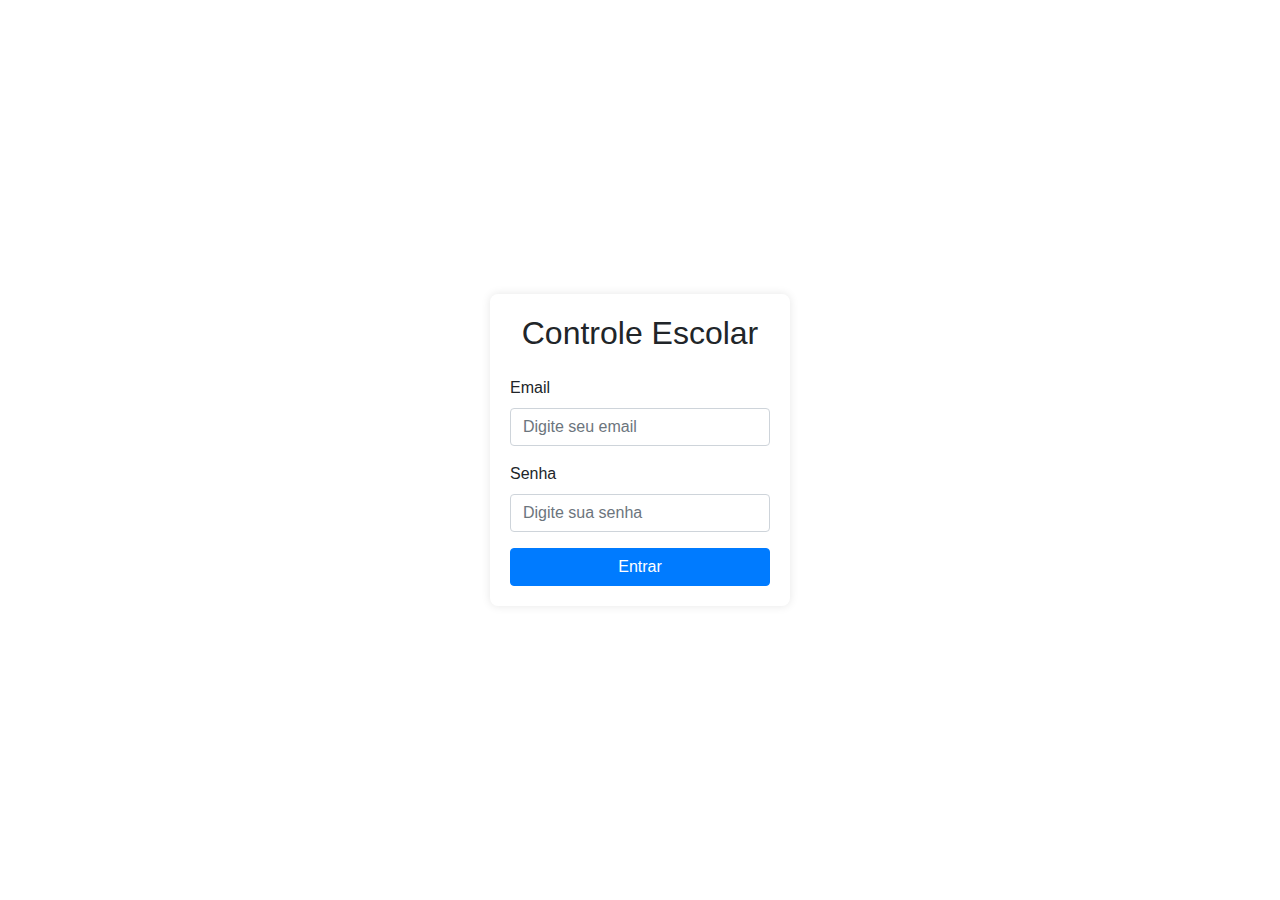
<file: Views/index.html>
<!DOCTYPE html>
<html lang="en">
<head>
    <meta charset="UTF-8">
    <meta name="viewport" content="width=device-width, initial-scale=1.0">
    <title>Controle Escolar</title>
    <link rel="stylesheet" type="text/css" href="style.css">
    <link href="https://maxcdn.bootstrapcdn.com/bootstrap/4.0.0/css/bootstrap.min.css" rel="stylesheet">
</head>
<body>
    <div class="login-container">
        <h2 class="text-center mb-4">Controle Escolar</h2>
        <form>
            <div class="form-group">
                <label for="email">Email</label>
                <input type="email" class="form-control" id="email" placeholder="Digite seu email">
            </div>
            <div class="form-group">
                <label for="password">Senha</label>
                <input type="password" class="form-control" id="password" placeholder="Digite sua senha">
            </div>
            <button type="submit" class="btn btn-primary btn-block">Entrar</button>
        </form>
    </div>
    <script src="https://code.jquery.com/jquery-3.2.1.slim.min.js"></script>
    <script src="https://cdnjs.cloudflare.com/ajax/libs/popper.js/1.11.0/umd/popper.min.js"></script>
    <script src="https://maxcdn.bootstrapcdn.com/bootstrap/4.0.0/js/bootstrap.min.js"></script>
</body>
</html>
</file>
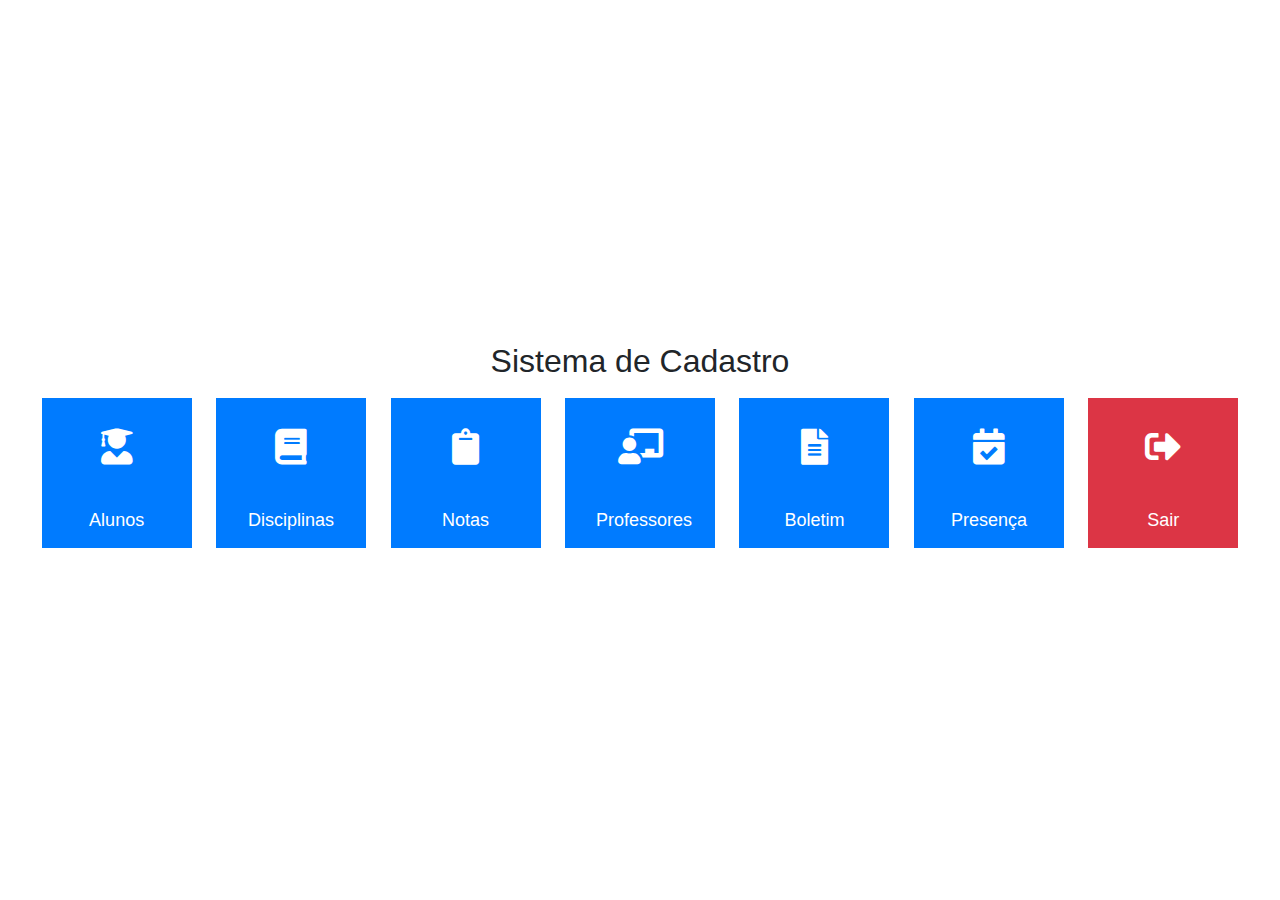
<file: Views/painel.html>
<!DOCTYPE html>
<html lang="en">
<head>
    <meta charset="UTF-8">
    <meta name="viewport" content="width=device-width, initial-scale=1.0">
    <title>Controle Escolar</title>
    <link rel="stylesheet" type="text/css" href="style.css">
    <link href="https://cdnjs.cloudflare.com/ajax/libs/font-awesome/5.15.4/css/all.min.css" rel="stylesheet">
    <link href="https://maxcdn.bootstrapcdn.com/bootstrap/4.0.0/css/bootstrap.min.css" rel="stylesheet">
</head>
<body>
    <div class="button-container">
        <h2>Sistema de Cadastro</h2>
        <a href="alunos.html" class="btn btn-primary btn-lg">
            <i class="fas fa-user-graduate"></i> Alunos
        </a>
        <a href="disciplinas.html" class="btn btn-primary btn-lg">
            <i class="fas fa-book"></i> Disciplinas
        </a>
        <a href="notas.html" class="btn btn-primary btn-lg">
            <i class="fas fa-clipboard"></i> Notas
        </a>
        <a href="professores.html" class="btn btn-primary btn-lg">
            <i class="fas fa-chalkboard-teacher"></i> Professores
        </a>
        <a href="boletim.html" class="btn btn-primary btn-lg">
            <i class="fas fa-file-alt"></i> Boletim
        </a>
        <a href="presenca.html" class="btn btn-primary btn-lg">
            <i class="fas fa-calendar-check"></i> Presença
        </a>
        <a href="sair.html" class="btn btn-danger btn-lg">
            <i class="fas fa-sign-out-alt"></i> Sair
        </a>
    </div>
    <script src="https://code.jquery.com/jquery-3.2.1.slim.min.js"></script>
    <script src="https://cdnjs.cloudflare.com/ajax/libs/popper.js/1.11.0/umd/popper.min.js"></script>
    <script src="https://maxcdn.bootstrapcdn.com/bootstrap/4.0.0/js/bootstrap.min.js"></script>
</body>
</html>
</file>
<file: Views/style.css>
body {
    display: flex;
    justify-content: center;
    align-items: center;
    height: 100vh;
    margin: 0;
}
.login-container {
    width: 300px;
    background-color: #ffffff;
    padding: 20px;
    border-radius: 8px;
    box-shadow: 0 0 10px rgba(0, 0, 0, 0.1);
}

.button-container {
    text-align: center;
}
.button-container a {
    display: inline-block;
    margin: 10px;
    padding: 30px;
    width: 150px;
    height: 150px;
    font-size: 18px;
    text-align: center;
    vertical-align: middle;
    line-height: 90px; /* Ajuste para centralizar o texto */
    border-radius: 0; /* Remove bordas arredondadas */
}
.button-container a i {
    display: block;
    font-size: 36px;
    margin-bottom: 10px;
    line-height: 1; /* Ajuste para centralizar o ícone */
}
</file>
